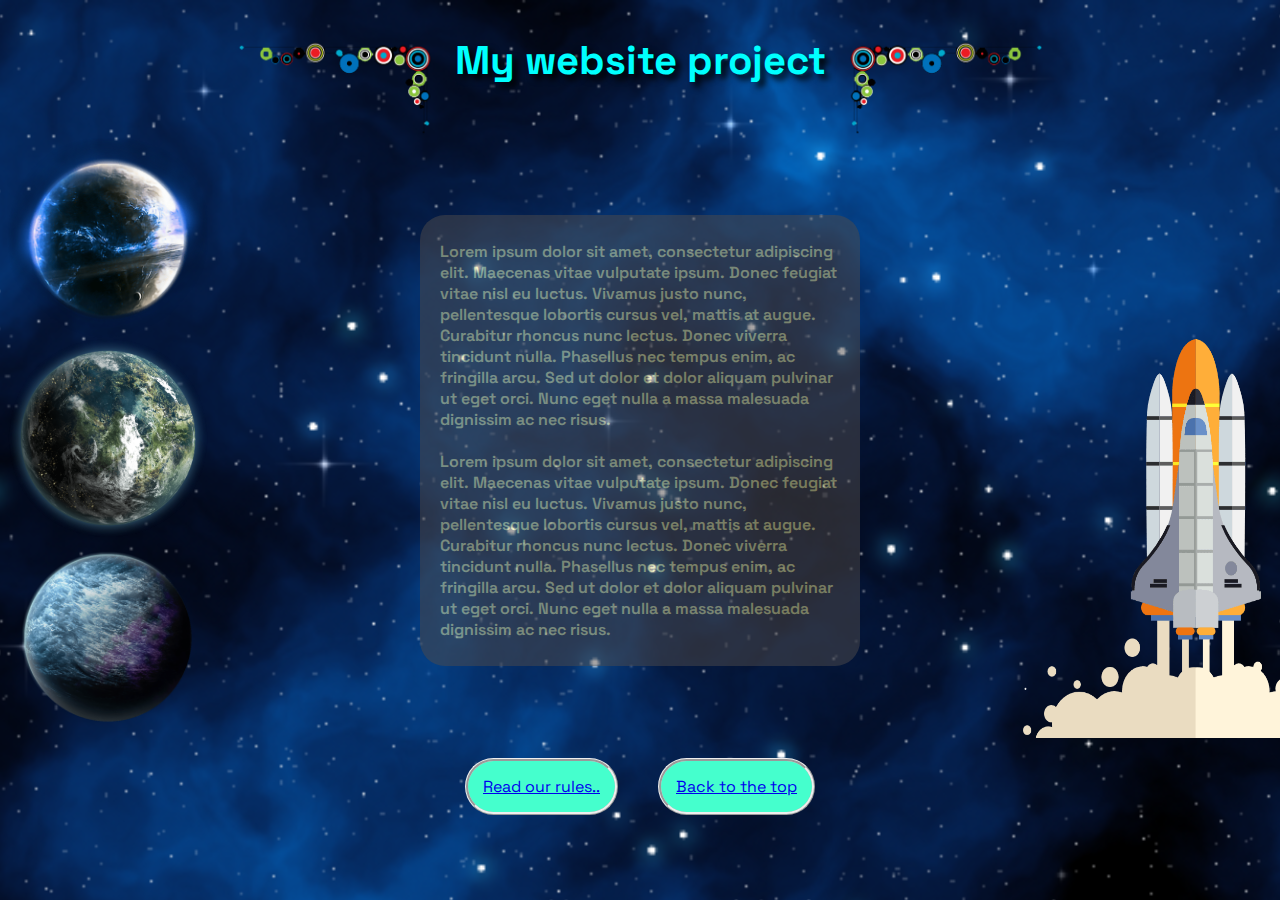
<file: index.html>
<!DOCTYPE html>
<head>
    <link rel="stylesheet" href="styles.css">
    <link rel="preconnect" href="https://fonts.googleapis.com"><link rel="preconnect" href="https://fonts.gstatic.com" crossorigin><link href="https://fonts.googleapis.com/css2?family=Space+Grotesk&display=swap" rel="stylesheet">
    <style> @import url('https://fonts.googleapis.com/css2?family=Space+Grotesk&display=swap'); </style>
    <title>First Webpage</title>
</head>

<body>
    <div id="headr">
        <img class="imgx" src="images/left.png" alt="border left">
        <h1 id="head-logo">My website project</h1>
        <img class="imgx" src="images/right.png" alt="border right">
    </div>
        <div id="hero">
            <div id="imgbox">
                <img class="planets" src="images/p1.png" alt="planet one">
                <img class="planets" src="images/p2.png" alt="planet two">
                <img class="planets" src="images/p3.png" alt="planet three">
            </div>
            <div id="textbox">
                <p>
                    Lorem ipsum dolor sit amet, consectetur adipiscing elit. Maecenas vitae vulputate ipsum. Donec feugiat vitae nisl eu luctus. Vivamus justo nunc, pellentesque lobortis cursus vel, mattis at augue. Curabitur rhoncus nunc lectus. Donec viverra tincidunt nulla. Phasellus nec tempus enim, ac fringilla arcu. Sed ut dolor et dolor aliquam pulvinar ut eget orci. Nunc eget nulla a massa malesuada dignissim ac nec risus.
                    <br>
                    <br>
                    Lorem ipsum dolor sit amet, consectetur adipiscing elit. Maecenas vitae vulputate ipsum. Donec feugiat vitae nisl eu luctus. Vivamus justo nunc, pellentesque lobortis cursus vel, mattis at augue. Curabitur rhoncus nunc lectus. Donec viverra tincidunt nulla. Phasellus nec tempus enim, ac fringilla arcu. Sed ut dolor et dolor aliquam pulvinar ut eget orci. Nunc eget nulla a massa malesuada dignissim ac nec risus.
                    </p>
            </div>
            <div id="placeholder">
                <img class="imgz" id="rocket" src="images/toppng.com-rocket-space-shuttle-rocket-714x691.png" alt="Rocket">
            </div>
        </div>
            <div id="footer">
                <div class="fake-btn">
                    <a href="side2.html">Read our rules..</a>
                </div>
                <div class="fake-btn">
                    <a href="index.html">Back to the top</a>
                </div>
            </div>
</body>
</file>
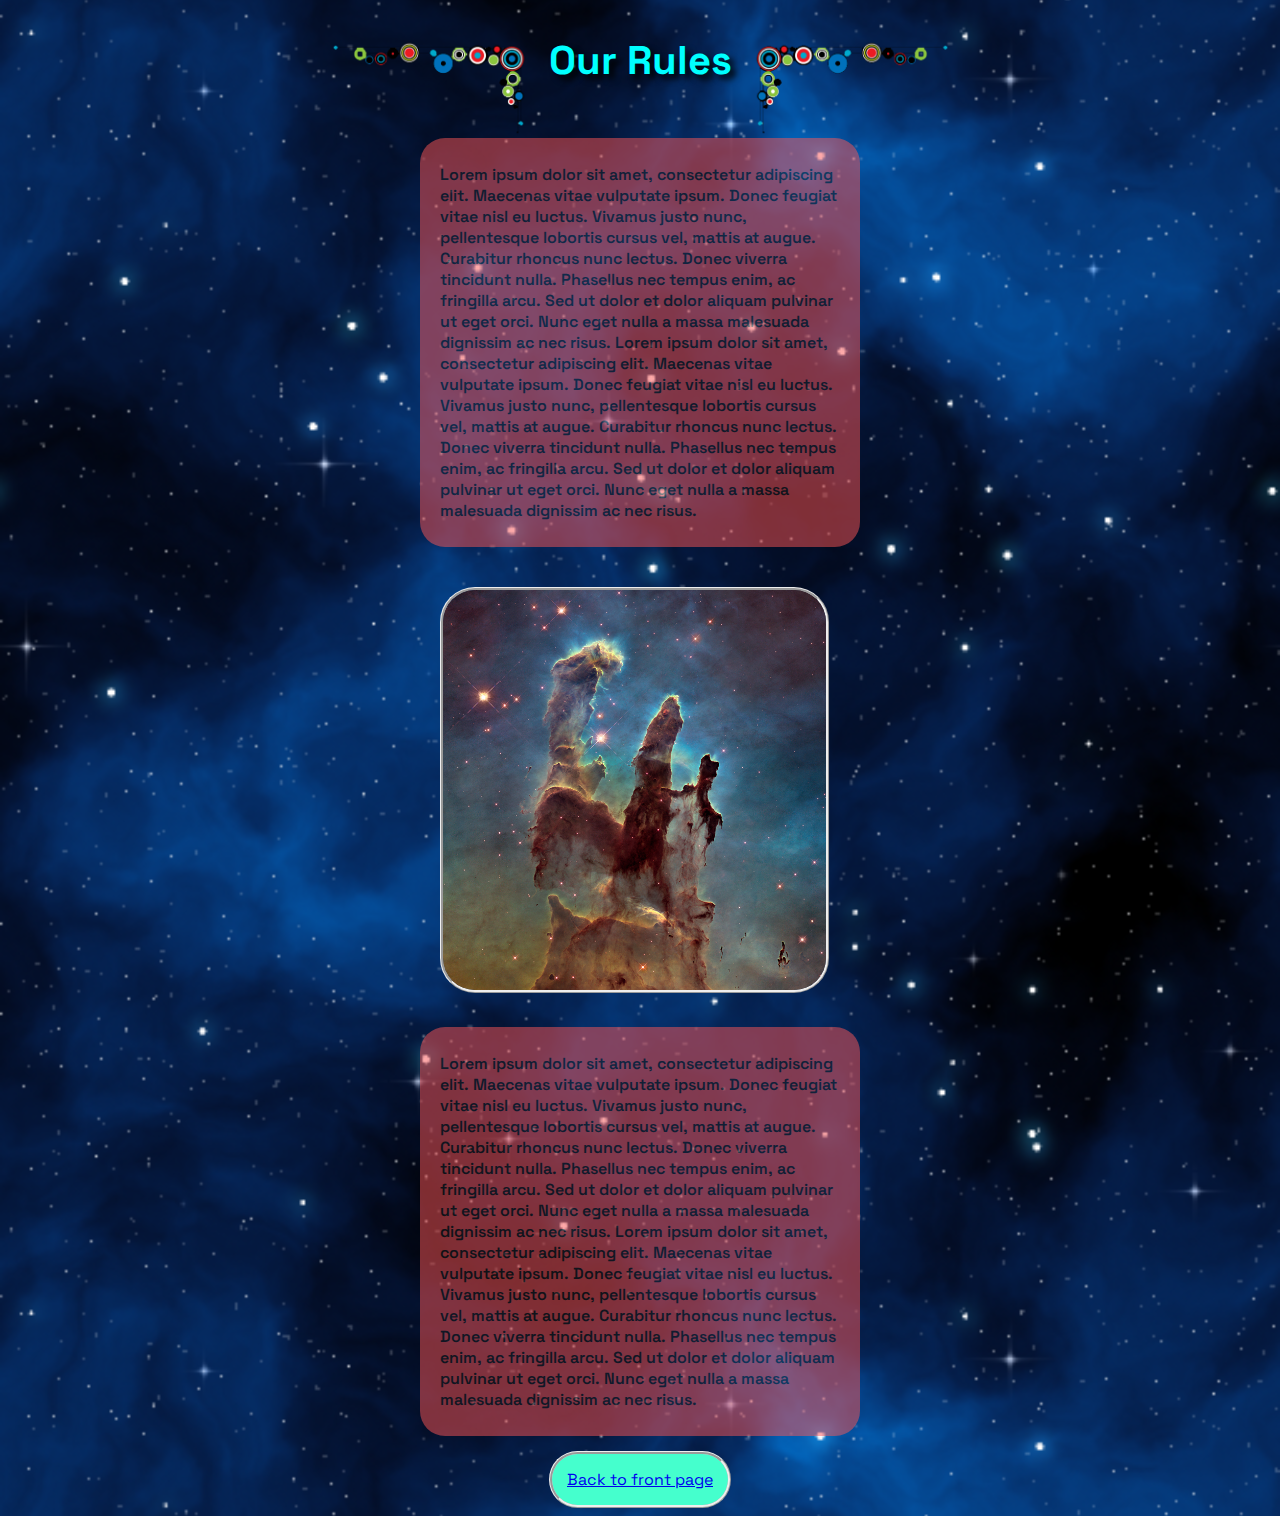
<file: side2.html>
<!DOCTYPE html>
<head>
    <link rel="stylesheet" href="styles.css">
    <link rel="preconnect" href="https://fonts.googleapis.com"><link rel="preconnect" href="https://fonts.gstatic.com" crossorigin><link href="https://fonts.googleapis.com/css2?family=Space+Grotesk&display=swap" rel="stylesheet">
    <style> @import url('https://fonts.googleapis.com/css2?family=Space+Grotesk&display=swap'); </style>
</head>

<body>
    <div id="headr">
        <img class="imgx" src="images/left.png" alt="border left">
        <h1 id="head-logo">Our Rules</h1>
        <img class="imgx" src="images/right.png" alt="border right">
    </div>
            <div id="textbox2">
                <p>
                    Lorem ipsum dolor sit amet, consectetur adipiscing elit. Maecenas vitae vulputate ipsum. Donec feugiat vitae nisl eu luctus. Vivamus justo nunc, pellentesque lobortis cursus vel, mattis at augue. Curabitur rhoncus nunc lectus. Donec viverra tincidunt nulla. Phasellus nec tempus enim, ac fringilla arcu. Sed ut dolor et dolor aliquam pulvinar ut eget orci. Nunc eget nulla a massa malesuada dignissim ac nec risus.
                    Lorem ipsum dolor sit amet, consectetur adipiscing elit. Maecenas vitae vulputate ipsum. Donec feugiat vitae nisl eu luctus. Vivamus justo nunc, pellentesque lobortis cursus vel, mattis at augue. Curabitur rhoncus nunc lectus. Donec viverra tincidunt nulla. Phasellus nec tempus enim, ac fringilla arcu. Sed ut dolor et dolor aliquam pulvinar ut eget orci. Nunc eget nulla a massa malesuada dignissim ac nec risus.
                    </p>
            </div>
                <div id="container">
                    <img id="uni-photo" src="images/hub.jpg" alt="universe photo">
                </div>

                <div id="textbox2">
                    <p>
                        Lorem ipsum dolor sit amet, consectetur adipiscing elit. Maecenas vitae vulputate ipsum. Donec feugiat vitae nisl eu luctus. Vivamus justo nunc, pellentesque lobortis cursus vel, mattis at augue. Curabitur rhoncus nunc lectus. Donec viverra tincidunt nulla. Phasellus nec tempus enim, ac fringilla arcu. Sed ut dolor et dolor aliquam pulvinar ut eget orci. Nunc eget nulla a massa malesuada dignissim ac nec risus.
                        Lorem ipsum dolor sit amet, consectetur adipiscing elit. Maecenas vitae vulputate ipsum. Donec feugiat vitae nisl eu luctus. Vivamus justo nunc, pellentesque lobortis cursus vel, mattis at augue. Curabitur rhoncus nunc lectus. Donec viverra tincidunt nulla. Phasellus nec tempus enim, ac fringilla arcu. Sed ut dolor et dolor aliquam pulvinar ut eget orci. Nunc eget nulla a massa malesuada dignissim ac nec risus.
                        </p>
                </div>
                
            <div id="footer">
                <div class="fake-btn">
                    <a href="index.html">Back to front page</a>
                </div>
            </div>
</body>
</file>
<file: styles.css>
body{
    background-image: url(images/seamlessbg.png);
    background-size: 100%;
    font-family: 'Space Grotesk', sans-serif;
}

h1{
    color: aqua;
    font-size: 40px;
    text-align: center;
    text-shadow: 5px 5px 6px black;
}

/*-----HEAD-----*/

#headr{
    display:flex;
    justify-content: center;
}
.imgx{
    width:200px;
    height: 100px;
    margin-top: 30px;
    margin-left: 20px;
    margin-right: 20px;
}

/*-----HERO-----*/

#hero{
    display:flex;
}

#imgbox, #placeholder{
    width: 250px;
}

.planets{
    width: 200px;
    height: 200px;
    display: flex;
    flex-direction: column;
    align-items: right;
}

#rocket{
    height: 400px;
    width: 350px;
    margin-top: 200px;
    margin-right: 100px;
}

#textbox{
    width: 400px;
    background: rgb(79, 75, 75);
    opacity: 0.5;
    padding: 10px;
    padding-left: 20px;
    padding-right: 20px;
    border-radius: 25px;
    margin: auto;
    color: rgb(237, 234, 153);
    font-weight: 600;
}

#textbox2{
    width: 400px;
    background: rgb(253, 86, 86);
    opacity: 0.5;
    padding: 10px;
    padding-left: 20px;
    padding-right: 20px;
    border-radius: 25px;
    margin: auto;
    color: rgb(31, 31, 31);
    font-weight: 600;
}

#container{
    width: 400px;
    height: 400px;
    margin: auto;
    margin-top: 40px;
    margin-bottom: 40px;
}

#uni-photo{
    max-width:100%;
    max-height:100%;
    border-radius: 35px;
    border-style: ridge;
}

/*-----FOOTER-----*/

#footer{
    display:flex;
    justify-content: center;
}

.fake-btn{
    padding: 15px;
    background:rgb(69, 255, 205);
    border-radius: 35px;
    margin-left: 20px;
    margin-right: 20px;
    margin-top: 15px;
    text-decoration: none;
    border-style:ridge;
}
</file>
